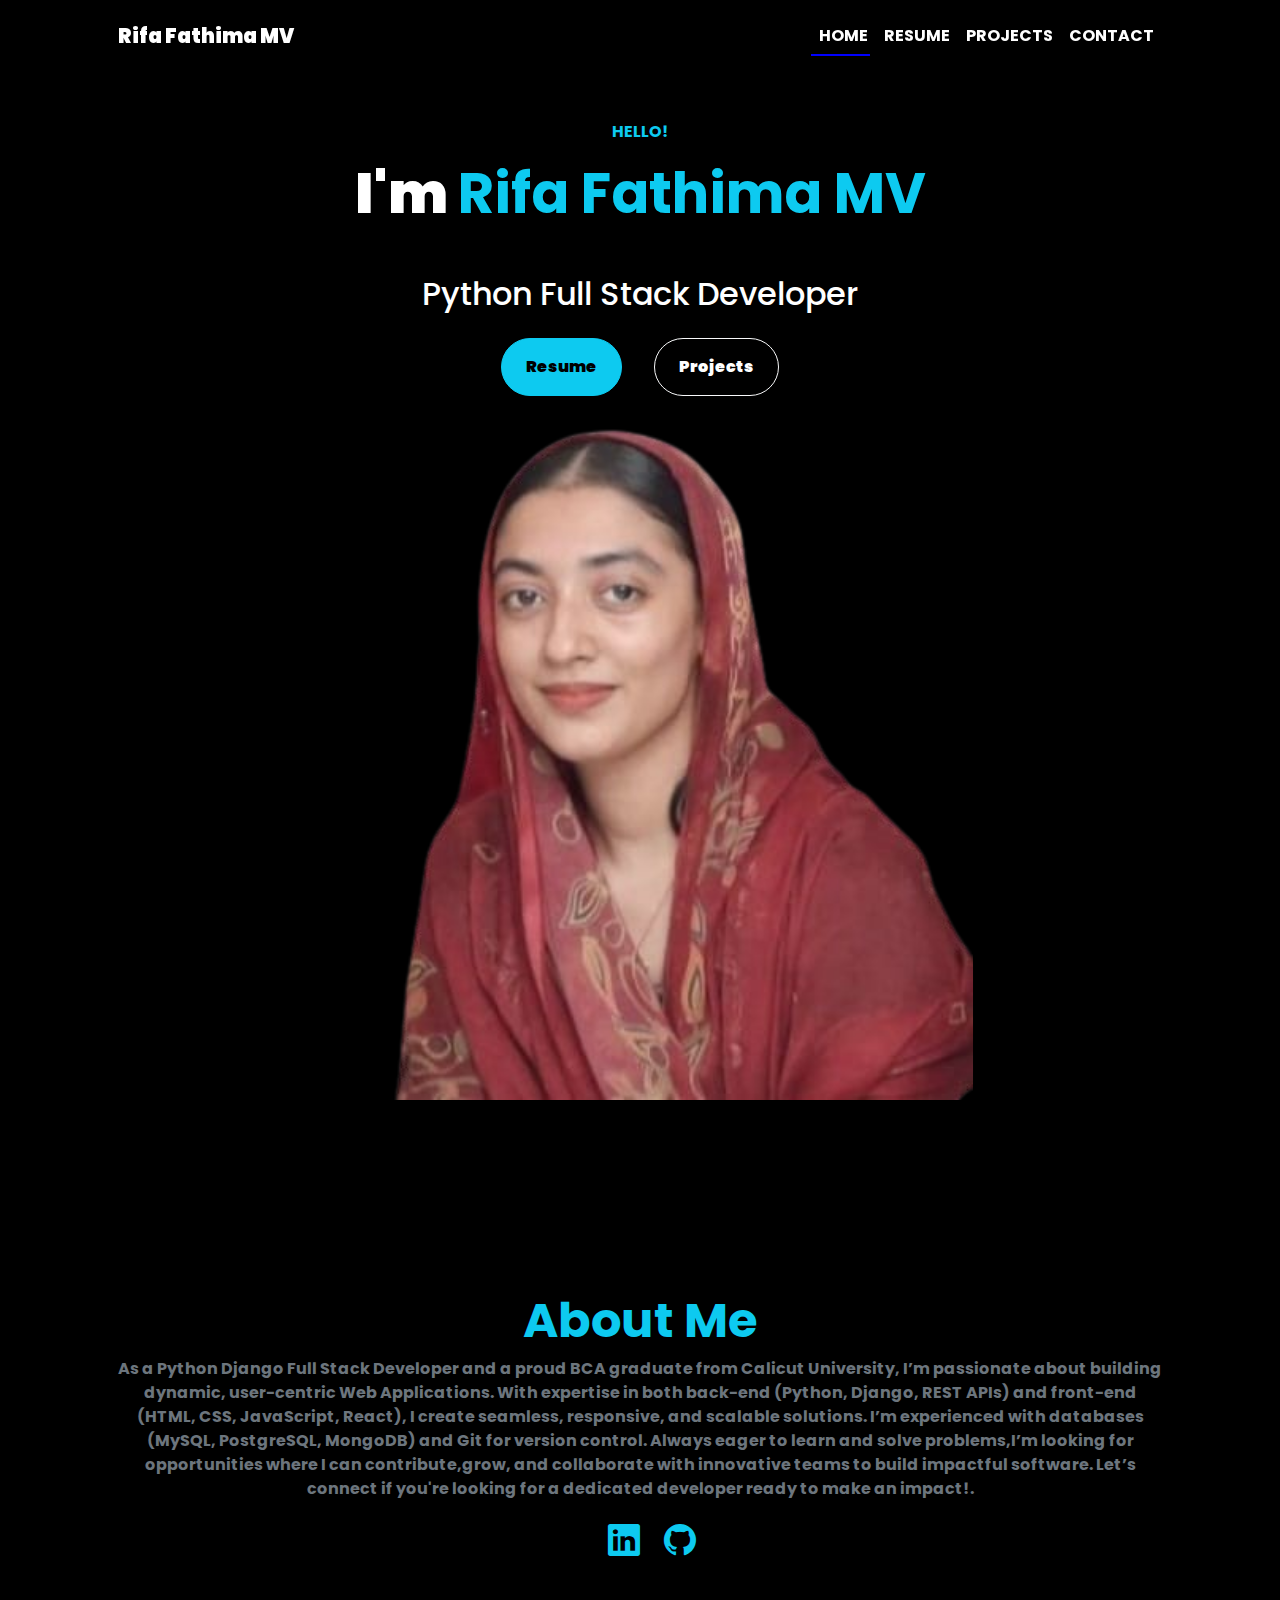
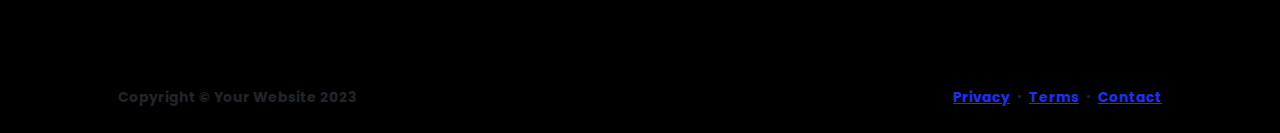
<file: index.html>
<!DOCTYPE html>
<html lang="en">
    <head>
        <meta charset="utf-8" />
        <meta name="viewport" content="width=device-width, initial-scale=1, shrink-to-fit=no" />
        <meta name="description" content="" />
        <meta name="author" content="" />
        <title>Personal - Rifa's Portfolio</title>
        <!-- Favicon-->
        <link rel="icon" type="image/x-icon" href="assets/favicon.ico" />
        <!-- Custom Google font-->
        <link rel="preconnect" href="https://fonts.googleapis.com" />
        <link rel="preconnect" href="https://fonts.gstatic.com" crossorigin />
        <link href="https://fonts.googleapis.com/css?family=Poppins:100,200,300,400,500,600,700,800,900" rel="stylesheet">

        <!-- fontawesome cdn -->
        <link rel="stylesheet" href="https://cdnjs.cloudflare.com/ajax/libs/font-awesome/6.6.0/css/all.min.css"
    integrity="sha512-Kc323vGBEqzTmouAECnVceyQqyqdsSiqLQISBL29aUW4U/M7pSPA/gEUZQqv1cwx4OnYxTxve5UMg5GT6L4JJg=="
    crossorigin="anonymous" referrerpolicy="no-referrer" />

        <!-- Bootstrap icons-->
        <link href="https://cdn.jsdelivr.net/npm/bootstrap-icons@1.8.1/font/bootstrap-icons.css" rel="stylesheet" />
        <!-- Core theme CSS (includes Bootstrap)-->
        <link href="css/styles.css" rel="stylesheet" />
    </head>
    <body class="d-flex flex-column h-100 bg-black">
        <main class="flex-shrink-0">
            <!-- Navigation-->
            <nav class="navbar navbar-expand-lg navbar-light sticky-top py-3">
                <div class="container px-5">
                    <a class="navbar-brand" href="index.html">
                        <span class="fw-bolder text-white">Rifa Fathima MV</span>
                    </a>
                    
                    <div class="collapse navbar-collapse" id="navbarSupportedContent">
                        <ul class="navbar-nav ms-auto mb-2 mb-lg-0">
                            <li class="nav-item">
                                <a class="nav-link active " href="index.html">Home</a>
                            </li>
                            <li class="nav-item">
                                <a class="nav-link" href="resume.html">Resume</a>
                            </li>
                            <li class="nav-item">
                                <a class="nav-link" href="projects.html">Projects</a>
                            </li>
                            <li class="nav-item">
                                <a class="nav-link" href="contact.html">Contact</a>
                            </li>
                        </ul>
                    </div>
                </div>
            </nav>
            
            <!-- Header-->
            <header class="py-5">
                <div class="container px-5 pb-5">
                    <div class="row gx-5 align-items-center " >
                        <div class="col-xxl-5 ">
                            <!-- Header text content-->
                            <div class="text-center text-xxl-start" >
                                <!-- <div class="badge bg-gradient-primary-to-secondary text-white mb-4"><div class="text-uppercase">Design &middot; Development &middot; Marketing</div></div> -->
                                <div class="fs-8  text-info" >HELLO!</div>
                                <h1 class="mb-5 mt-3 display-4 fw-bolder text-white">I'm <span class="text-info">Rifa Fathima MV</span></h1>
                                <h2 class="mb-4 text-white"> Python Full Stack Developer</h2>
            
                                <div class="d-grid gap-3 d-sm-flex justify-content-sm-center justify-content-xxl-start mb-3">
                                    <a class="btn btn-info btn-lg px-4 py-3 me-sm-3 fs-6 fw-bolder rounded-pill" href="./RIFA-FATHIMA-MV-FlowCV-Resume-20241122.pdf">Resume</a>
                                    <a class="btn border-light btn-black btn-outline-black btn-lg px-4 py-3 fs-6 fw-bolder text-white  rounded-pill" href="projects.html">Projects</a>
                                    
                                </div>
                            </div>
                        </div>
                        <div class="col-xxl-7">
                            <!-- Header profile picture-->
                            <div class="d-flex justify-content-center mt-5 mt-xxl-0">
                                <div class="profile " >
                                    <!-- TIP: For best results, use a photo with a transparent background like the demo example below-->
                                    <!-- Watch a tutorial on how to do this on YouTube (link)-->
                                    <img class="profile-img" src="./assets/rafa-removebg-preview.png" alt="..." />
                                
                                </div>
                            </div>
                        </div>
                    </div>
                </div>
                <!-- secont section -->
                 
            </header>

            <!-- About Section-->
            <section class="bg-black py-5">
                <div class="container px-5">
                    <div class="row gx-5 justify-content-center">
                        <div class="col-xxl-8">
                            <div class="text-center my-5">
                                <h2 class="display-5 fw-bolder"><span class="text-info d-inline">About Me</span></h2>
                                <p class="text-muted">As a Python Django Full Stack Developer and a proud BCA graduate from Calicut University,
                                    I’m passionate about building dynamic, user-centric Web Applications. With expertise in both back-end (Python, Django, REST APIs)
                                    and front-end (HTML, CSS, JavaScript, React), I create seamless, responsive, and scalable solutions.
                                    I’m experienced with databases (MySQL, PostgreSQL, MongoDB) and Git for version control.
                                    Always eager to learn and solve problems,I’m looking for opportunities where I can contribute,grow,
                                    and collaborate with innovative teams to build impactful software.
                                    Let’s connect if you're looking for a dedicated developer ready to make an impact!.</p>


                                <div class="d-flex justify-content-center fs-2 gap-4">
                                    <a class="text-info" href="https://www.hackerrank.com/profile/rifafathima303"><i class="fa-brands fa-hackerrank"></i></a>
                                    <a class="text-info" href="https://www.linkedin.com/in/rifafathimamv/"><i class="bi bi-linkedin"></i></a>
                                    <a class="text-info" href="https://github.com/Rifafaizal"><i class="bi bi-github"></i></a>
                                
                                </div>


                                <!-- <div class="social-icons mt-4 fs-2 gap-4 d-flex justify-content-center ">
                                    <a href="https://www.hackerrank.com/profile/rifafathima303"><i class="fa-brands fa-hackerrank"></i></a>
                                    <a href="https://www.linkedin.com/in/rifafathimamv/"><i class="fa-brands fa-linkedin"></i></a>
                                    <a href="https://github.com/Rifafaizal"><i class="fa-brands fa-github"></i></a>
                            
                                  </div> -->
                            </div>
                        </div>
                    </div>
                </div>
            </section>
        </main>
        <!-- Footer-->
        <footer class="bg-black py-4 mt-auto">
            <div class="container px-5">
                <div class="row align-items-center justify-content-between flex-column flex-sm-row">
                    <div class="col-auto"><div class="small m-0">Copyright &copy; Your Website 2023</div></div>
                    <div class="col-auto">
                        <a class="small" href="#!">Privacy</a>
                        <span class="mx-1">&middot;</span>
                        <a class="small" href="#!">Terms</a>
                        <span class="mx-1">&middot;</span>
                        <a class="small" href="#!">Contact</a>
                    </div>
                </div>
            </div>
        </footer>
        <!-- Bootstrap core JS-->
        <script src="https://cdn.jsdelivr.net/npm/bootstrap@5.2.3/dist/js/bootstrap.bundle.min.js"></script>
        <!-- Core theme JS-->
        <script src="js/scripts.js"></script>
    </body>
</html>
</file>
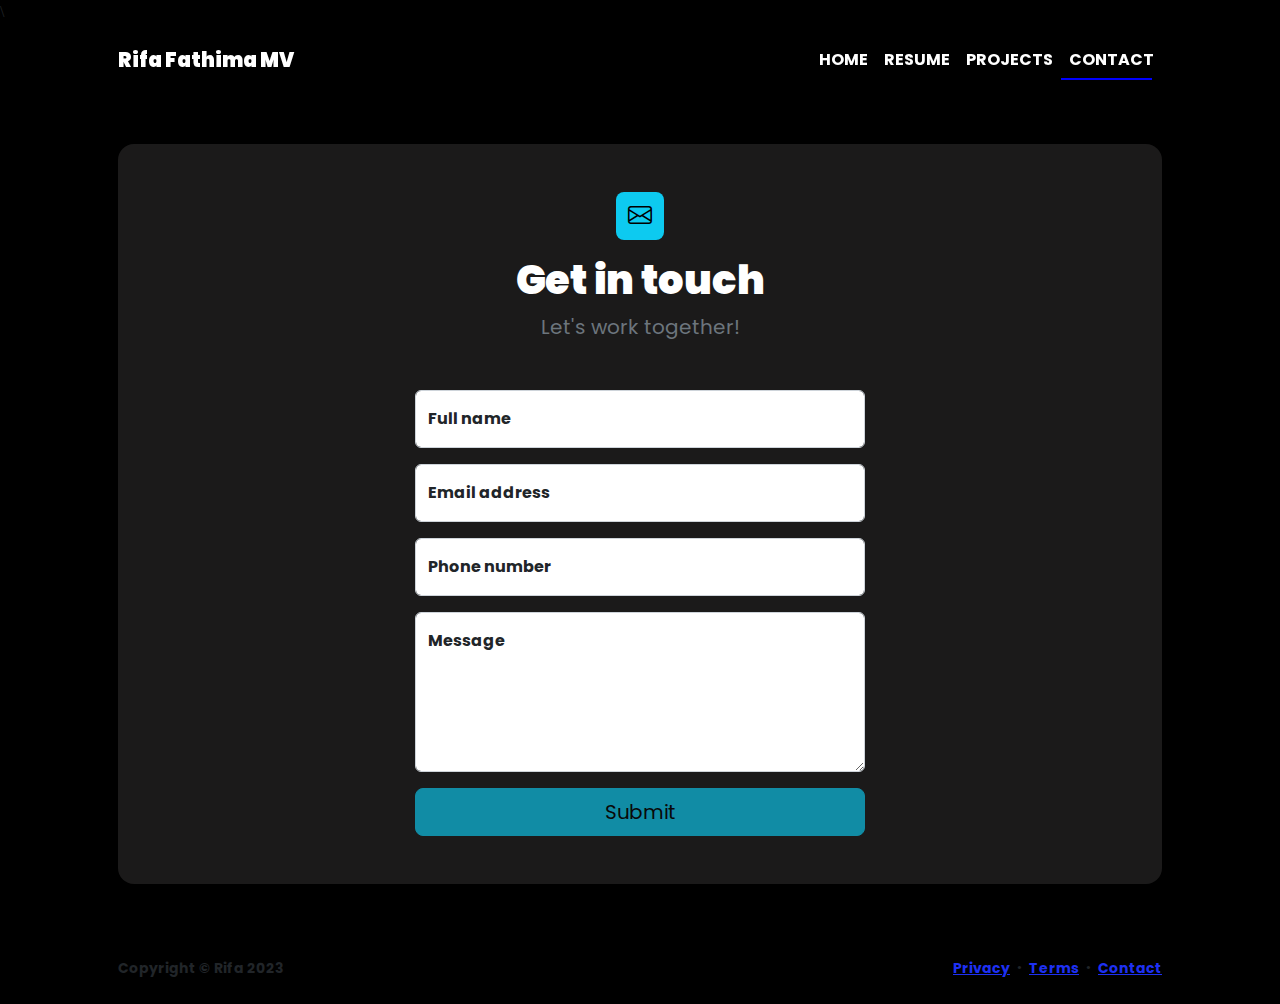
<file: contact.html>
<!DOCTYPE html>
<html lang="en">
    <head>
        <meta charset="utf-8" />
        <meta name="viewport" content="width=device-width, initial-scale=1, shrink-to-fit=no" />
        <meta name="description" content />
        <meta name="author" content />
        <title>Modern Business - Start Bootstrap Template</title>
        <!-- Favicon-->
        <link rel="icon" type="image/x-icon" href="assets/favicon.ico" />
        <!-- Custom Google font-->
        <link rel="preconnect" href="https://fonts.googleapis.com" />
        <link rel="preconnect" href="https://fonts.gstatic.com" crossorigin />
        <link href="https://fonts.googleapis.com/css?family=Poppins:100,200,300,400,500,600,700,800,900" rel="stylesheet">

\        <!-- Bootstrap icons-->
        <link href="https://cdn.jsdelivr.net/npm/bootstrap-icons@1.8.1/font/bootstrap-icons.css" rel="stylesheet" />
        <!-- Core theme CSS (includes Bootstrap)-->
        <link href="css/styles.css" rel="stylesheet" />
    </head>
    <body class="d-flex flex-column bg-black">
        <main class="flex-shrink-0">
            <!-- Navigation-->
            <!-- Navigation-->
            <nav class="navbar navbar-expand-lg navbar-light sticky-top py-3">
                <div class="container px-5">
                    <a class="navbar-brand" href="index.html">
                        <span class="fw-bolder text-white">Rifa Fathima MV</span>
                    </a>
                    <button class="navbar-toggler bg-warning" type="button" data-bs-toggle="collapse" data-bs-target="#navbarSupportedContent" aria-controls="navbarSupportedContent" aria-expanded="false" aria-label="Toggle navigation">
                        <span class="navbar-toggler-icon"></span>
                    </button>
                    <div class="collapse navbar-collapse" id="navbarSupportedContent">
                        <ul class="navbar-nav ms-auto mb-2 mb-lg-0">
                            <li class="nav-item">
                                <a class="nav-link " href="index.html">Home</a>
                            </li>
                            <li class="nav-item">
                                <a class="nav-link" href="resume.html">Resume</a>
                            </li>
                            <li class="nav-item">
                                <a class="nav-link" href="projects.html">Projects</a>
                            </li>
                            <li class="nav-item">
                                <a class="nav-link active " href="contact.html">Contact</a>
                            </li>
                        </ul>
                    </div>
                </div>
            </nav>
            <!-- Page content-->
            <section class="py-5">
                <div class="container px-5" >
                    <!-- Contact form-->
                    <div class=" rounded-4 py-5 px-4 px-md-5" style="background-color: rgb(27, 26, 26);">
                        <div class="text-center mb-5">
                            <div class="feature bg-primary bg-info text-black rounded-3 mb-3"><i class="bi bi-envelope"></i></div>
                            <h1 class="fw-bolder text-white">Get in touch</h1>
                            <p class="lead fw-normal text-muted mb-0">Let's work together!</p>
                        </div>
                        <div class="row gx-5 justify-content-center">
                            <div class="col-lg-8 col-xl-6">
                                <!-- * * * * * * * * * * * * * * *-->
                                <!-- * * SB Forms Contact Form * *-->
                                <!-- * * * * * * * * * * * * * * *-->
                                <!-- This form is pre-integrated with SB Forms.-->
                                <!-- To make this form functional, sign up at-->
                                <!-- https://startbootstrap.com/solution/contact-forms-->
                                <!-- to get an API token!-->
                                <form id="contactForm" data-sb-form-api-token="API_TOKEN">
                                    <!-- Name input-->
                                    <div class="form-floating mb-3">
                                        <input class="form-control" id="name" type="text" placeholder="Enter your name..." data-sb-validations="required" />
                                        <label for="name">Full name</label>
                                        <div class="invalid-feedback" data-sb-feedback="name:required">A name is required.</div>
                                    </div>
                                    <!-- Email address input-->
                                    <div class="form-floating mb-3">
                                        <input class="form-control" id="email" type="email" placeholder="name@example.com" data-sb-validations="required,email" />
                                        <label for="email">Email address</label>
                                        <div class="invalid-feedback" data-sb-feedback="email:required">An email is required.</div>
                                        <div class="invalid-feedback" data-sb-feedback="email:email">Email is not valid.</div>
                                    </div>
                                    <!-- Phone number input-->
                                    <div class="form-floating mb-3">
                                        <input class="form-control" id="phone" type="tel" placeholder="(123) 456-7890" data-sb-validations="required" />
                                        <label for="phone">Phone number</label>
                                        <div class="invalid-feedback" data-sb-feedback="phone:required">A phone number is required.</div>
                                    </div>
                                    <!-- Message input-->
                                    <div class="form-floating mb-3">
                                        <textarea class="form-control" id="message" type="text" placeholder="Enter your message here..." style="height: 10rem" data-sb-validations="required"></textarea>
                                        <label for="message">Message</label>
                                        <div class="invalid-feedback" data-sb-feedback="message:required">A message is required.</div>
                                    </div>
                                    <!-- Submit success message-->
                                    <!---->
                                    <!-- This is what your users will see when the form-->
                                    <!-- has successfully submitted-->
                                    <div class="d-none" id="submitSuccessMessage">
                                        <div class="text-center mb-3">
                                            <div class="fw-bolder">Form submission successful!</div>
                                            To activate this form, sign up at
                                            <br />
                                            <a href="https://startbootstrap.com/solution/contact-forms">https://startbootstrap.com/solution/contact-forms</a>
                                        </div>
                                    </div>
                                    <!-- Submit error message-->
                                    <!---->
                                    <!-- This is what your users will see when there is-->
                                    <!-- an error submitting the form-->
                                    <div class="d-none" id="submitErrorMessage"><div class="text-center text-danger mb-3">Error sending message!</div></div>
                                    <!-- Submit Button-->
                                    <div class="d-grid"><button class="btn btn-info btn-lg disabled" id="submitButton" type="submit">Submit</button></div>
                                </form>
                            </div>
                        </div>
                    </div>
                </div>
            </section>
        </main>
        <!-- Footer-->
        <footer class="bg-black py-4 mt-auto">
            <div class="container px-5">
                <div class="row align-items-center justify-content-between flex-column flex-sm-row">
                    <div class="col-auto"><div class="small m-0">Copyright &copy; Rifa 2023</div></div>
                    <div class="col-auto">
                        <a class="small" href="#!">Privacy</a>
                        <span class="mx-1">&middot;</span>
                        <a class="small" href="#!">Terms</a>
                        <span class="mx-1">&middot;</span>
                        <a class="small" href="#!">Contact</a>
                    </div>
                </div>
            </div>
        </footer>
        <!-- Bootstrap core JS-->
        <script src="https://cdn.jsdelivr.net/npm/bootstrap@5.2.3/dist/js/bootstrap.bundle.min.js"></script>
        <!-- Core theme JS-->
        <script src="js/scripts.js"></script>
        <!-- * * * * * * * * * * * * * * * * * * * * * * * * * * * * * * * * * * * * * * * *-->
        <!-- * *                               SB Forms JS                               * *-->
        <!-- * * Activate your form at https://startbootstrap.com/solution/contact-forms * *-->
        <!-- * * * * * * * * * * * * * * * * * * * * * * * * * * * * * * * * * * * * * * * *-->
        <script src="https://cdn.startbootstrap.com/sb-forms-latest.js"></script>
    </body>
</html>
</file>
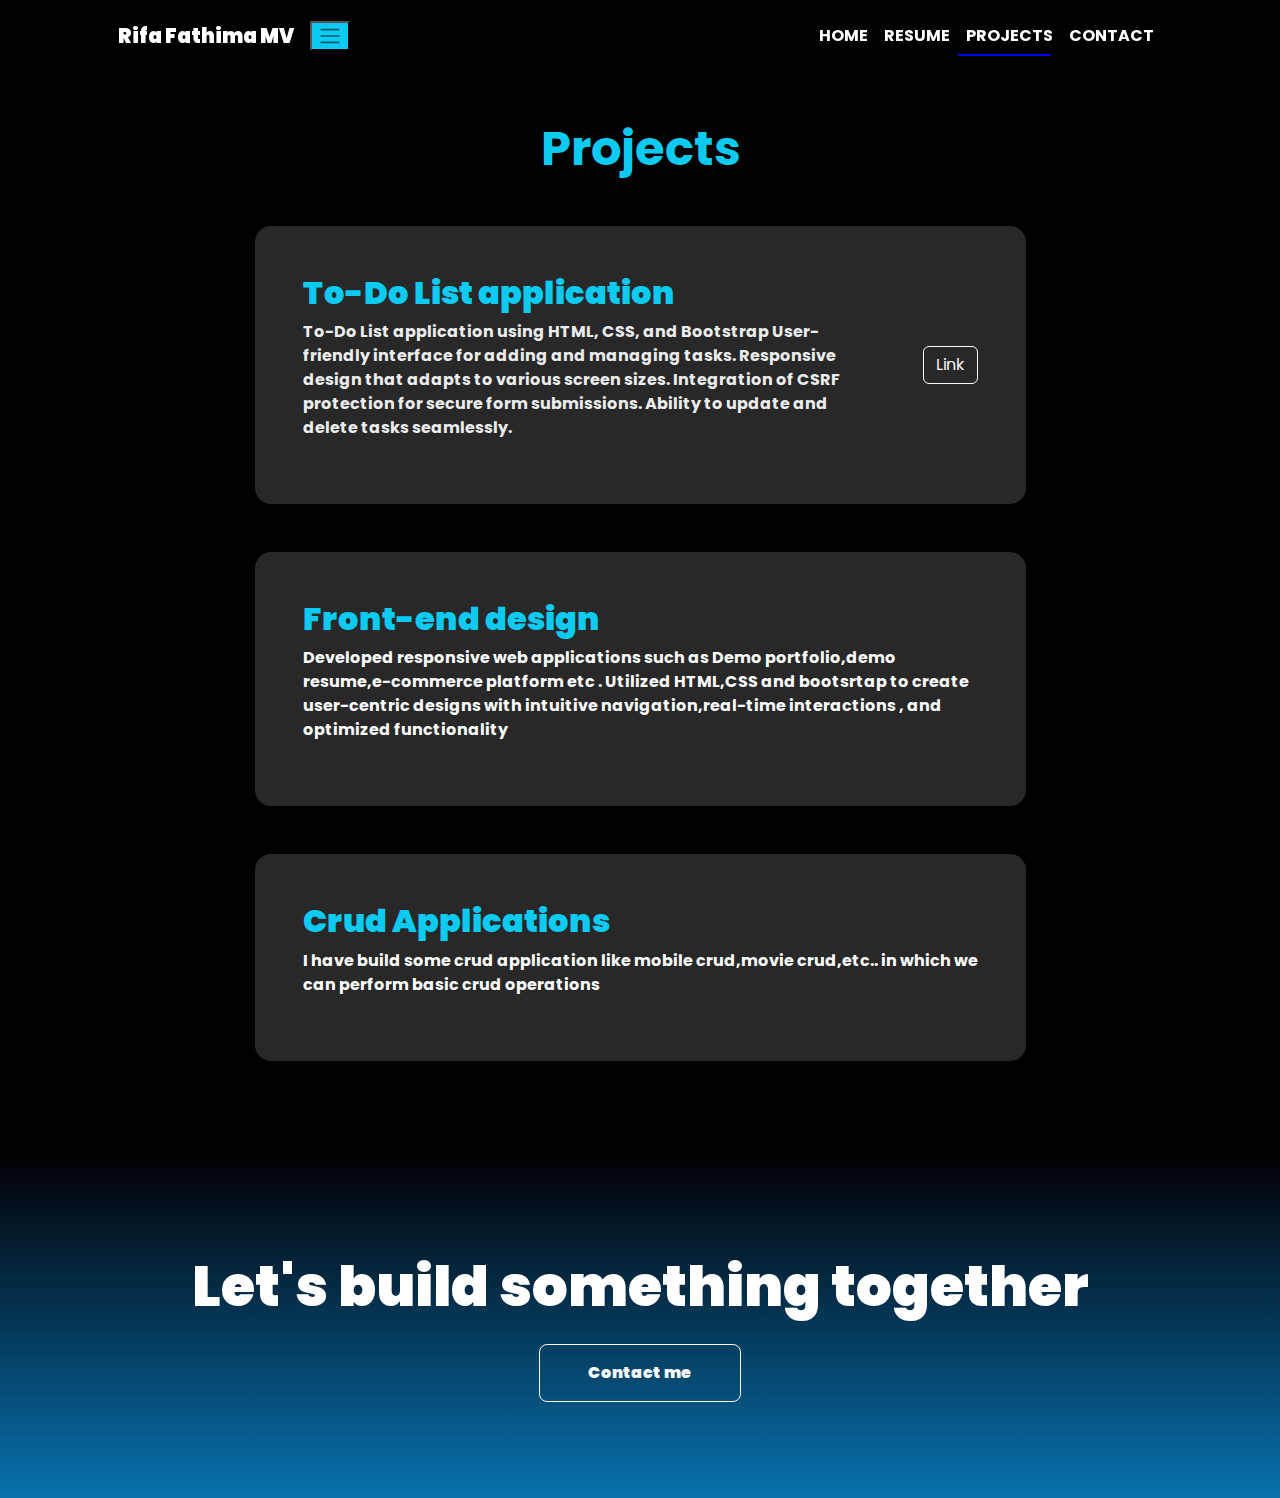
<file: projects.html>
<!DOCTYPE html>
<html lang="en">
    <head>
        <meta charset="utf-8" />
        <meta name="viewport" content="width=device-width, initial-scale=1, shrink-to-fit=no" />
        <meta name="description" content="" />
        <meta name="author" content="" />
        <title>Modern Business - Start Bootstrap Template</title>
        <!-- Favicon-->
        <link rel="icon" type="image/x-icon" href="assets/favicon.ico" />
        <!-- Custom Google font-->
        <link rel="preconnect" href="https://fonts.googleapis.com" />
        <link rel="preconnect" href="https://fonts.gstatic.com" crossorigin />
        <link href="https://fonts.googleapis.com/css?family=Poppins:100,200,300,400,500,600,700,800,900" rel="stylesheet">

        <!-- Bootstrap icons-->
        <link href="https://cdn.jsdelivr.net/npm/bootstrap-icons@1.8.1/font/bootstrap-icons.css" rel="stylesheet" />
        <!-- Core theme CSS (includes Bootstrap)-->
        <link href="css/styles.css" rel="stylesheet" />
    </head>
    <body class="d-flex flex-column h-100 bg-black">
        <main class="flex-shrink-0">
            <!-- Navigation-->
             <!-- Navigation-->
             <nav class="navbar navbar-expand-lg navbar-light sticky-top py-3">
                <div class="container px-5">
                    <a class="navbar-brand" href="index.html">
                        <span class="fw-bolder text-white">Rifa Fathima MV</span>
                    </a>

                    


                    <button class="navbar-toggle bg-info" type="button" data-bs-toggle="collapse" data-bs-target="#navbarSupportedContent" aria-controls="navbarSupportedContent" aria-expanded="false" aria-label="Toggle navigation">
                        <span class="navbar-toggler-icon"></span>
                    </button>
                    <div class="collapse navbar-collapse" id="navbarSupportedContent">
                        <ul class="navbar-nav ms-auto mb-2 mb-lg-0">
                            <li class="nav-item">
                                <a class="nav-link  " href="index.html">Home</a>
                            </li>
                            <li class="nav-item">
                                <a class="nav-link" href="resume.html">Resume</a>
                            </li>
                            <li class="nav-item">
                                <a class="nav-link active" href="projects.html">Projects</a>
                            </li>
                            <li class="nav-item">
                                <a class="nav-link" href="contact.html">Contact</a>
                            </li>
                        </ul>
                    </div>
                </div>
            </nav>
            <!-- Projects Section-->
            <section class="py-5">
                <div class="container px-5 mb-5">
                    <div class="text-center mb-5">
                        <h1 class="display-5 fw-bolder mb-0"><span class="text-info d-inline">Projects</span></h1>
                    </div>
                    <div class="row gx-5 justify-content-center">
                        <div class="col-lg-11 col-xl-9 col-xxl-8">
                            <!-- Project Card 1-->
                            <div class="card overflow-hidden shadow rounded-4 border-0 mb-5" style="background-color: #282828;">
                                <div class="card-body p-0">
                                    <div class="d-flex align-items-center">
                                        <div class="p-5">
                                            <h2 class="fw-bolder text-info " >To-Do List application</h2>
                                            <p style="color: rgb(235, 236, 237);">To-Do List application using HTML, CSS, and Bootstrap User-friendly interface for adding and managing tasks.
                                                Responsive design that adapts to various screen sizes. Integration of CSRF protection for secure form submissions. Ability to
                                                update and delete tasks seamlessly.</p>
                                        </div>
                                        <a class="btn btn-outline-light me-5 " href="https://github.com/Rifafaizal/python_django_works/tree/master/todoworks/todoapp">Link</a>
                                    </div>
                                </div>
                            </div>
                            <!-- Project Card 2-->
                            <div class="card overflow-hidden shadow rounded-4 border-0" style="background-color: #282828;">
                                <div class="card-body p-0">
                                    <div class="d-flex align-items-center">
                                        <div class="p-5">
                                            <h2 class="fw-bolder text-info " >Front-end design</h2>
                                            <p style="color: rgb(251, 252, 253);">Developed responsive web applications such as Demo portfolio,demo resume,e-commerce platform etc . Utilized HTML,CSS
                                                and bootsrtap to create user-centric designs with intuitive navigation,real-time interactions , and optimized functionality</p>
                                        </div>
                                        
                                        
                                    </div>
                                </div>
                            </div>
                            <div class="card overflow-hidden shadow rounded-4 border-0 mt-5" style="background-color: #282828;">
                                <div class="card-body p-0">
                                    <div class="d-flex align-items-center">
                                        <div class="p-5">
                                            <h2 class="fw-bolder text-info " >Crud Applications</h2>
                                            <p style="color: rgb(251, 252, 253);">I have build some crud application like mobile crud,movie crud,etc.. in which we can perform basic crud operations
                                                </p>
                                        </div>
                                        
                                        
                                    </div>
                                </div>
                            </div>




                        </div>
                    </div>
                </div>
            </section>
            <!-- Call to action section-->
            <section class="py-5  text-white" style="  background: linear-gradient(to top, rgb(8, 113, 173), rgba(3, 0, 5, 0.7))">
                <div class="container px-5 my-5">
                    <div class="text-center">
                        <h2 class="display-4 fw-bolder mb-4">Let's build something together</h2>
                        <a class="btn btn-outline-light btn-lg px-5 py-3 fs-6 fw-bolder" href="contact.html">Contact me</a>
                    </div>
                </div>
            </section>
        </main>
       
        <!-- Bootstrap core JS-->
        <script src="https://cdn.jsdelivr.net/npm/bootstrap@5.2.3/dist/js/bootstrap.bundle.min.js"></script>
        <!-- Core theme JS-->
        <script src="js/scripts.js"></script>
    </body>
</html>
</file>
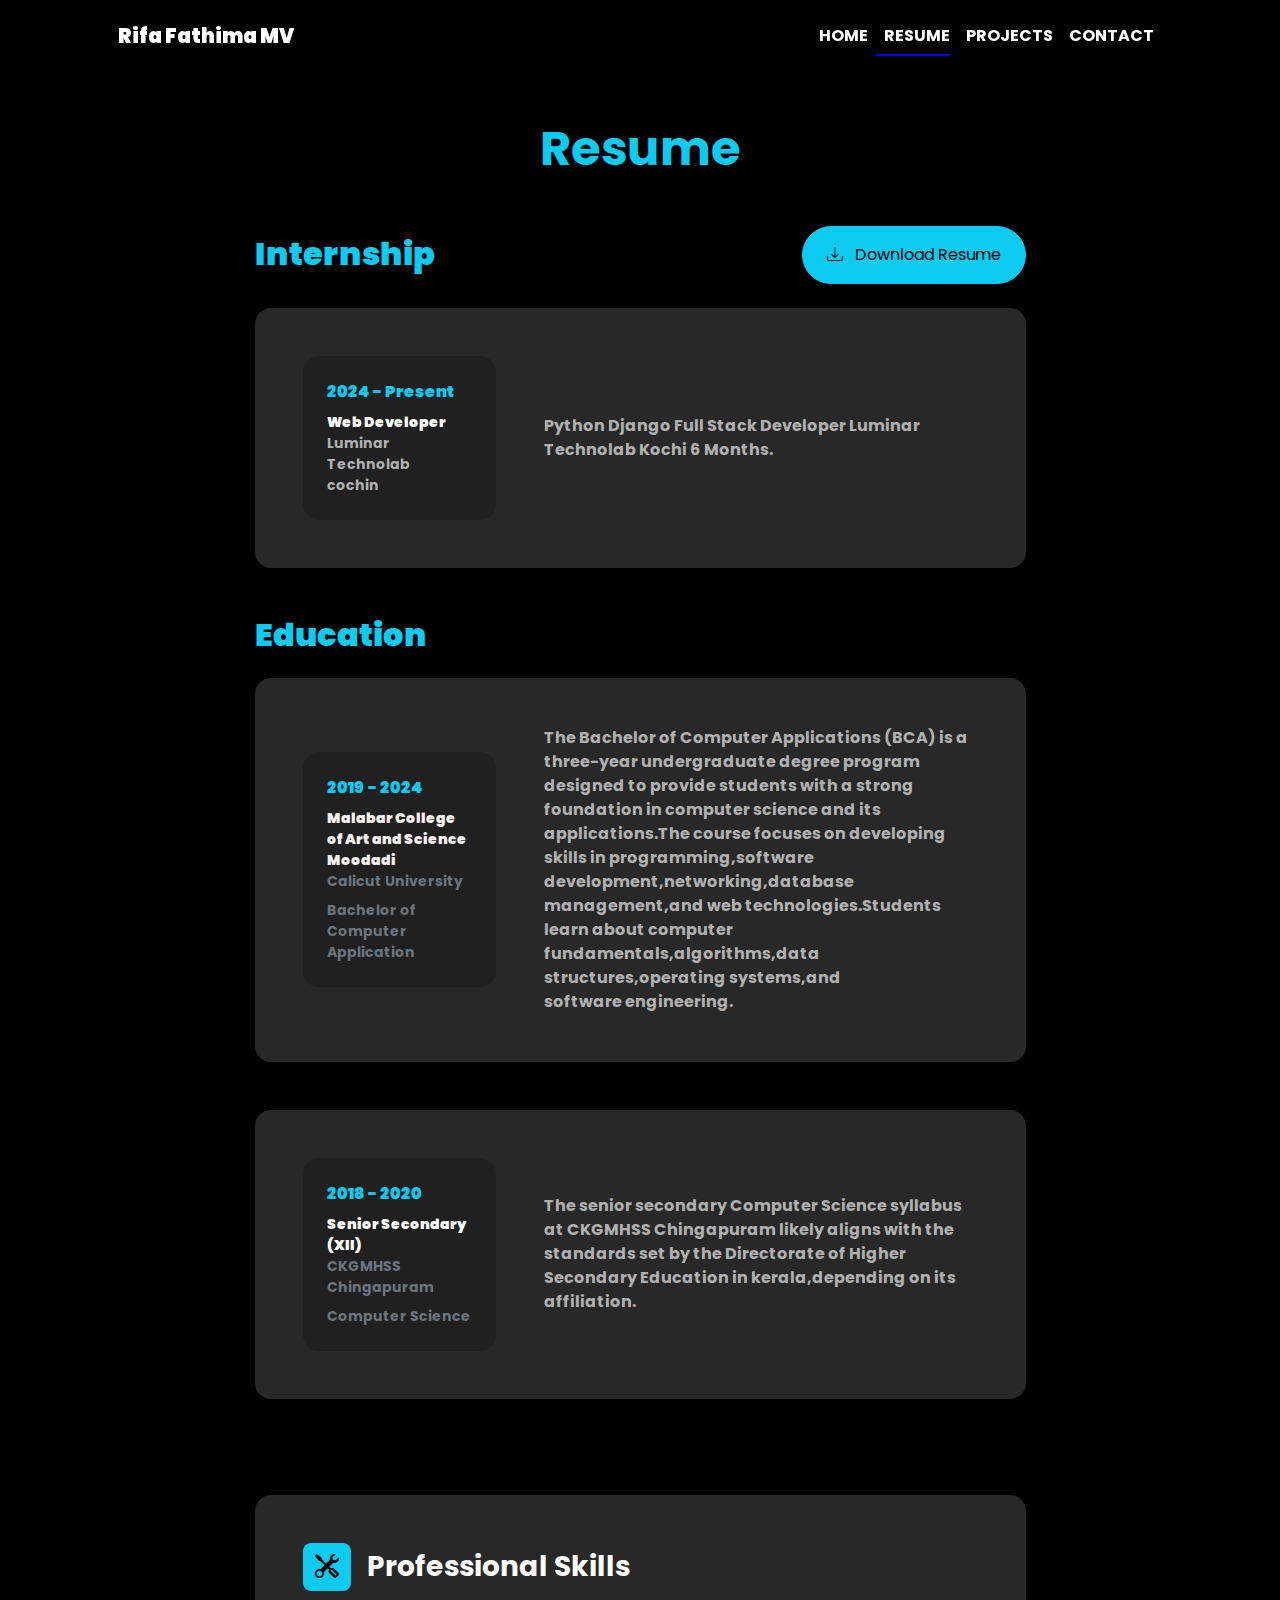
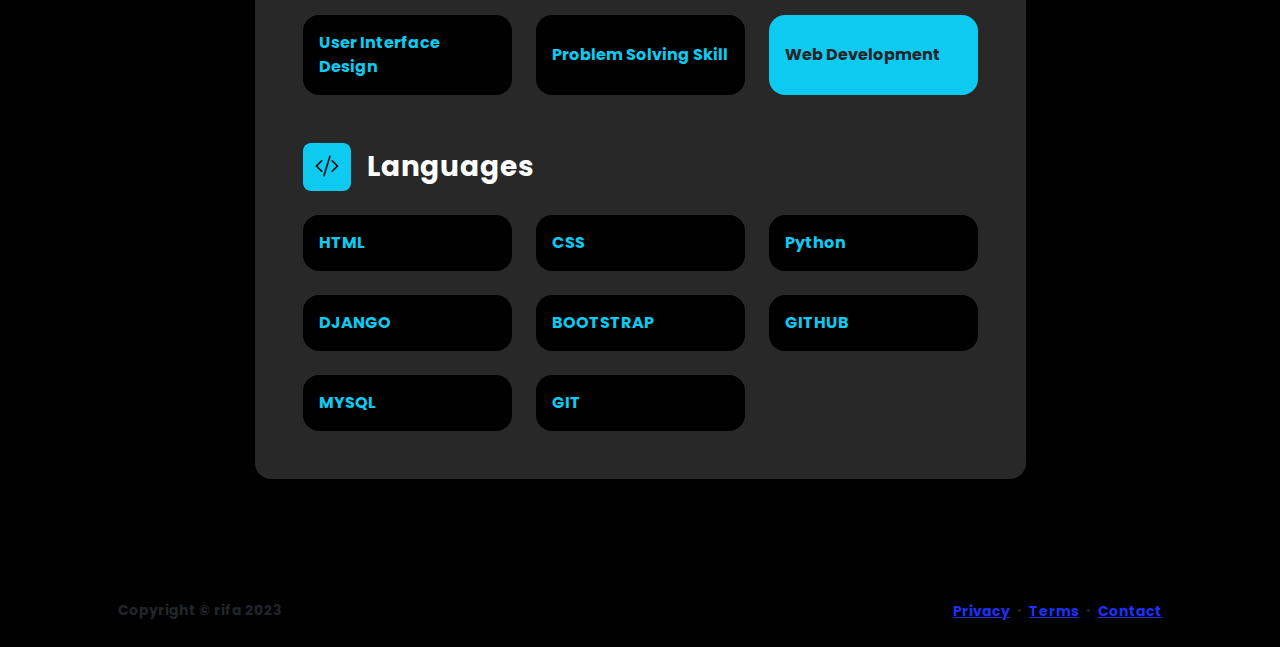
<file: resume.html>
<!DOCTYPE html>
<html lang="en">
    <head>
        <meta charset="utf-8" />
        <meta name="viewport" content="width=device-width, initial-scale=1, shrink-to-fit=no" />
        <meta name="description" content="" />
        <meta name="author" content="" />
        <title>Personal - Start Bootstrap Template</title>
        <!-- Favicon-->
        <link rel="icon" type="image/x-icon" href="assets/favicon.ico" />
        <!-- Custom Google font-->
        <link rel="preconnect" href="https://fonts.googleapis.com" />
        <link rel="preconnect" href="https://fonts.gstatic.com" crossorigin />
        <link href="https://fonts.googleapis.com/css?family=Poppins:100,200,300,400,500,600,700,800,900" rel="stylesheet">

        <!-- Bootstrap icons-->
        <link href="https://cdn.jsdelivr.net/npm/bootstrap-icons@1.8.1/font/bootstrap-icons.css" rel="stylesheet" />
        <!-- Core theme CSS (includes Bootstrap)-->
        <link href="css/styles.css" rel="stylesheet" />
    </head>
    <body class="d-flex flex-column h-100 bg-black">
        <main class="flex-shrink-0">
            <!-- Navigation-->
             <!-- Navigation-->
             <nav class="navbar navbar-expand-lg  sticky-top py-3">
                <div class="container px-5">
                    <a class="navbar-brand" href="index.html">
                        <span class="fw-bolder text-white">Rifa Fathima MV</span>
                    </a>
                    <button class="navbar-toggler bg-warning" type="button" data-bs-toggle="collapse" data-bs-target="#navbarSupportedContent" aria-controls="navbarSupportedContent" aria-expanded="false" aria-label="Toggle navigation">
                        <span class="navbar-toggler-icon"></span>
                    </button>
                    <div class="collapse navbar-collapse" id="navbarSupportedContent">
                        <ul class="navbar-nav ms-auto mb-2 mb-lg-0">
                            <li class="nav-item">
                                <a class="nav-link  " href="index.html">Home</a>
                            </li>
                            <li class="nav-item">
                                <a class="nav-link active" href="resume.html">Resume</a>
                            </li>
                            <li class="nav-item">
                                <a class="nav-link" href="projects.html">Projects</a>
                            </li>
                            <li class="nav-item">
                                <a class="nav-link" href="contact.html">Contact</a>
                            </li>
                        </ul>
                    </div>
                </div>
            </nav>
            <!-- Page Content-->
            <div class="container px-5 my-5">
                <div class="text-center mb-5">
                    <h1 class="display-5 fw-bolder mb-0"><span class="text-info d-inline">Resume</span></h1>
                </div>
                <div class="row gx-5 justify-content-center">
                    <div class="col-lg-11 col-xl-9 col-xxl-8">
                        <!-- Experience Section-->
                        <section>
                            <div class="d-flex align-items-center justify-content-between mb-4">
                                <h2 class="text-info fw-bolder mb-0">Internship</h2>
                                <!-- Download resume button-->
                                <!-- Note: Set the link href target to a PDF file within your project-->
                                <a class="btn btn-info px-4 py-3 rounded-pill" href="./RIFA-FATHIMA-MV-FlowCV-Resume-20241122.pdf">
                                    <div class="d-inline-block bi bi-download me-2"></div>
                                    Download Resume
                                </a>
                            </div>
                            <!-- Experience Card 1-->
                            <div class="card shadow border-0 rounded-4  mb-5" style="background-color: #282828 ;">
                                <div class="card-body p-5">
                                    <div class="row align-items-center gx-5">
                                        <div class="col text-center text-lg-start mb-4 mb-lg-0">
                                            <div class=" p-4 rounded-4" style="background-color: #202020;">
                                                <div class="text-info fw-bolder mb-2">2024 - Present</div>
                                                <div class="small fw-bolder text-white">Web Developer</div>
                                                <div class="small" style="color: 	#B0B0B0;">Luminar Technolab </div>
                                                <div class="small " style="color: 	#B0B0B0;">cochin</div>
                                            </div>
                                        </div>
                                        <div class="col-lg-8 " style="color: #B0B0B0;"><div>Python Django Full Stack Developer Luminar Technolab Kochi 6 Months.</div></div>
                                    </div>
                                </div>
                            </div>
                        
                            
                        </section>
                        <!-- Education Section-->
                        <section>
                            <h2 class="text-info fw-bolder mb-4">Education</h2>
                            <!-- Education Card 1-->
                            <div class="card shadow border-0 rounded-4 mb-5" style="background-color: #282828;">
                                <div class="card-body p-5">
                                    <div class="row align-items-center gx-5">
                                        <div class="col text-center text-lg-start mb-4 mb-lg-0">
                                            <div class=" p-4 rounded-4" style="background-color: #202020;">
                                                <div class="text-info fw-bolder mb-2" >2019 - 2024</div>
                                                <div class="mb-2">
                                                    <div class="small fw-bolder " style="color: 	#f7f0f0;">Malabar College of Art and Science Moodadi</div>
                                                    <div class="small text-muted">Calicut University</div>
                                                </div>
                                                <div class="fst-italic">
                                                    <div class="small text-muted">Bachelor of</div>
                                                    <div class="small text-muted "> <span>Computer Application</span></div>
                                                </div>
                                            </div>
                                        </div>
                                        <div class="col-lg-8" style="color: #B0B0B0;"><div>The Bachelor of Computer Applications (BCA) is a three-year undergraduate degree program designed to provide students with a strong foundation in computer science and its applications.The course focuses on developing skills in programming,software development,networking,database management,and web technologies.Students learn about computer fundamentals,algorithms,data structures,operating systems,and software engineering.</div></div>
                                    </div>
                                </div>
                            </div>
                            <!-- Education Card 2-->
                            <div class="card shadow border-0 rounded-4 mb-5" style="background-color: #282828;">
                                <div class="card-body p-5">
                                    <div class="row align-items-center gx-5">
                                        <div class="col text-center text-lg-start mb-4 mb-lg-0">
                                            <div class=" p-4 rounded-4" style="background-color: #202020;">
                                                <div class="text-info fw-bolder mb-2">2018 - 2020</div>
                                                <div class="mb-2">
                                                    <div class="small fw-bolder text-white">Senior Secondary (XII)</div>
                                                    <div class="small text-muted">CKGMHSS Chingapuram</div>
                                                </div>
                                                <div class="fst-italic">
                                                    <div class="small text-muted"></div>
                                                    <div class="small text-muted">Computer Science</div>
                                                </div>
                                            </div>
                                        </div>
                                        <div class="col-lg-8" style="color: #B0B0B0;"><div>The senior secondary Computer Science syllabus at CKGMHSS Chingapuram likely aligns with the standards set by the Directorate of Higher Secondary Education in kerala,depending on its affiliation.</div></div>
                                    </div>
                                </div>
                            </div>
                        </section>
                        <!-- Divider-->
                        <div class="pb-5"></div>
                        <!-- Skills Section-->
                        <section>
                            <!-- Skillset Card-->
                            <div class="card shadow border-0 rounded-4 mb-5 " style="background-color: #282828;">
                                <div class="card-body p-5">
                                    <!-- Professional skills list-->
                                    <div class="mb-5">
                                        <div class="d-flex align-items-center mb-4">
                                            <div class="feature bg-primary bg-info text-black rounded-3 me-3"><i class="bi bi-tools"></i></div>
                                            <h3 class="fw-bolder mb-0"><span class="text-white d-inline">Professional Skills</span></h3>
                                        </div>
                                        <div class="row row-cols-1 row-cols-md-3 mb-4">
                                            <div class="col mb-4 mb-md-0"><div class="d-flex align-items-center bg-black text-info rounded-4 p-3 h-100">User Interface Design</div></div>
                                            <div class="col mb-4 mb-md-0"><div class="d-flex align-items-center bg-black text-info rounded-4 p-3 h-100">Problem Solving Skill</div></div>
                                            <div class="col"><div class="d-flex align-items-center bg-info rounded-4 p-3 h-100">Web Development</div></div>
                                        </div>
                                        
                                    </div>
                                    <!-- Languages list-->
                                    <div class="mb-0">
                                        <div class="d-flex align-items-center mb-4">
                                            <div class="feature bg-primary bg-info text-black rounded-3 me-3"><i class="bi bi-code-slash"></i></div>
                                            <h3 class="fw-bolder mb-0"><span class="text-white d-inline">Languages</span></h3>
                                        </div>
                                        <div class="row row-cols-1 row-cols-md-3 mb-4">
                                            <div class="col mb-4 mb-md-0"><div class="d-flex align-items-center bg-black text-info  rounded-4 p-3 h-100">HTML</div></div>
                                            <div class="col mb-4 mb-md-0"><div class="d-flex align-items-center bg-black text-info rounded-4 p-3 h-100">CSS</div></div>
                                            <div class="col"><div class="d-flex align-items-center bg-black text-info  rounded-4 p-3 h-100">Python</div></div>
                                        </div>
                                        <div class="row row-cols-1 row-cols-md-3">
                                            <div class="col mb-4 mb-md-0"><div class="d-flex align-items-center bg-black text-info rounded-4 p-3 h-100">DJANGO</div></div>
                                            <div class="col mb-4 mb-md-0"><div class="d-flex align-items-center bg-black text-info rounded-4 p-3 h-100">BOOTSTRAP</div></div>
                                            <div class="col"><div class="d-flex align-items-center bg-black text-info rounded-4 p-3 h-100">GITHUB</div></div>
                                        </div>

                                        <div class="row row-cols-1 row-cols-md-3 mt-4">
                                            <div class="col mb-4 mb-md-0"><div class="d-flex align-items-center bg-black text-info rounded-4 p-3 h-100">MYSQL</div></div>
                                            <div class="col mb-4 mb-md-0"><div class="d-flex align-items-center bg-black text-info rounded-4 p-3 h-100">GIT</div></div>
                                            
                                        </div>


                                    </div>
                                </div>
                            </div>
                        </section>
                    </div>
                </div>
            </div>
        </main>
        <!-- Footer-->
        <footer class="bg-black py-4 mt-auto">
            <div class="container px-5">
                <div class="row align-items-center justify-content-between flex-column flex-sm-row">
                    <div class="col-auto"><div class="small m-0">Copyright &copy; rifa 2023</div></div>
                    <div class="col-auto">
                        <a class="small" href="#!">Privacy</a>
                        <span class="mx-1">&middot;</span>
                        <a class="small" href="#!">Terms</a>
                        <span class="mx-1">&middot;</span>
                        <a class="small" href="#!">Contact</a>
                    </div>
                </div>
            </div>
        </footer>
        <!-- Bootstrap core JS-->
        <script src="https://cdn.jsdelivr.net/npm/bootstrap@5.2.3/dist/js/bootstrap.bundle.min.js"></script>
        <!-- Core theme JS-->
        <script src="js/scripts.js"></script>
    </body>
</html>
</file>
